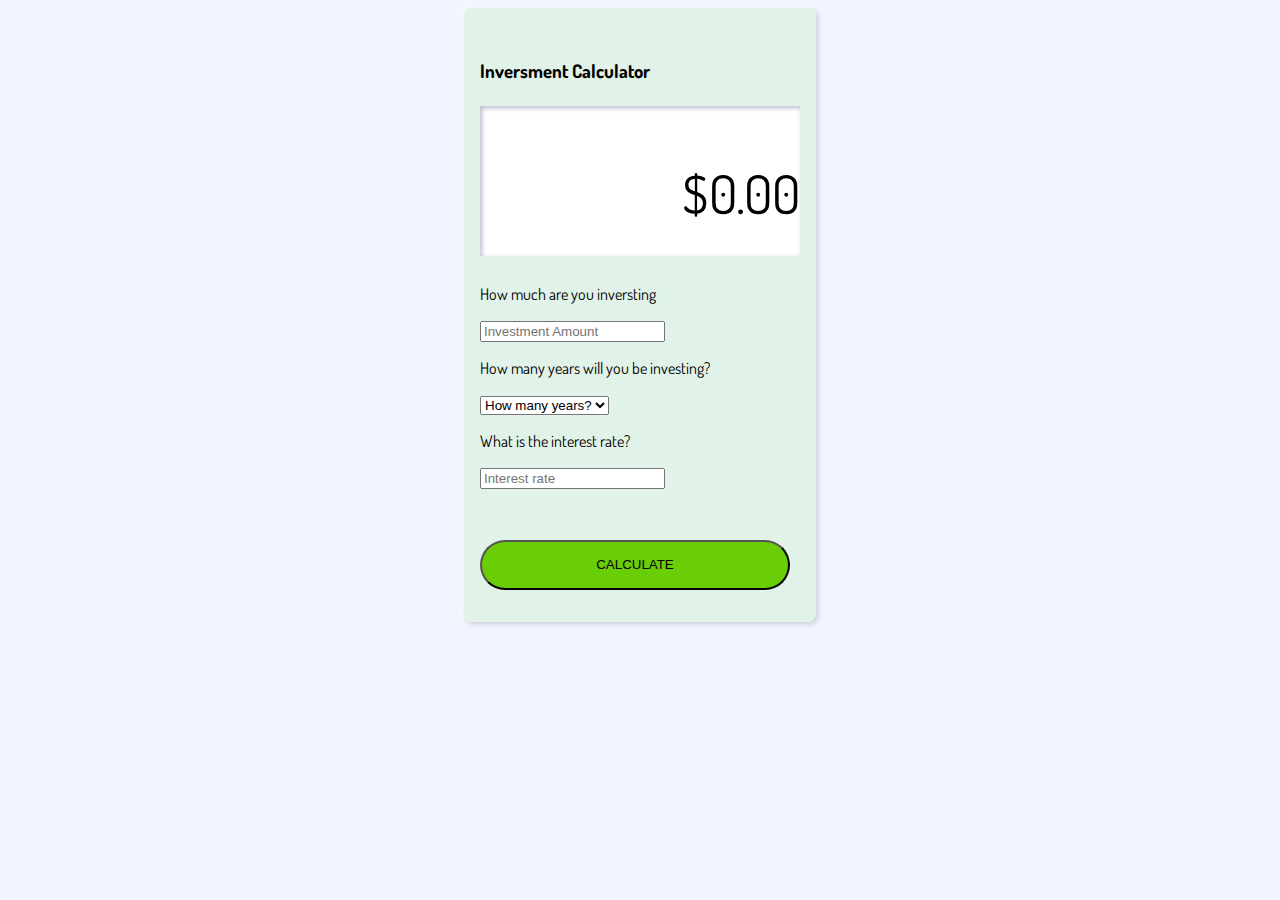
<file: 01calculator/index.html>
<!DOCTYPE html>
<html lang="en">
<head>
    <meta charset="UTF-8">
    <meta http-equiv="X-UA-Compatible" content="IE=edge">
    <meta name="viewport" content="width=device-width, initial-scale=1.0">
    <link rel="preconnect" href="https://fonts.googleapis.com">
    <link rel="preconnect" href="https://fonts.gstatic.com" crossorigin>
    <link href="https://fonts.googleapis.com/css2?family=Amiri&family=Dosis:wght@200&display=swap" rel="stylesheet">
    <link rel="stylesheet" href="./style.css">
    <title>Inversment Calculator</title>
</head>
<body>

    <div class="container">
        <h3>Inversment Calculator</h3>

        <div class="investyield">
            <p id="yield">$0.00</p>
        </div>
        
        <div id="investyield">
            <span id="yield"></span>
            <span id="yieldamount"></span>
        </div>
    
      
        <!-- form -->
        <form action="">
            <p>How much are you inversting</p>
            <input type="text" id="investamt" placeholder="Investment Amount">
            <p>How many years will you be investing?</p>
            <select name="" id="investyr">
                <option disabled selected value="0">How many years?</option>
                <option value="1">1 year</option>
                <option value="2">2 year</option>
                <option value="3">3 year</option>
                <option value="4">4 year</option>
                <option value="5">5 year</option>
                <option value="6">6 year</option>
                <option value="7">7 year</option>
                <option value="8">8 year</option>
                <option value="9">9 year</option>
                <option value="10">10 year</option>
            </select>
            <p>What is the interest rate?</p>
            <input type="text" id="intrate" placeholder="Interest rate">
        </form>


        <br>
        <br>
        <button class="button" type="button" id="calcualte">CALCULATE</button>
        

    </div>
    <script src="./style.js"></script>
</body>
</html>
</file>
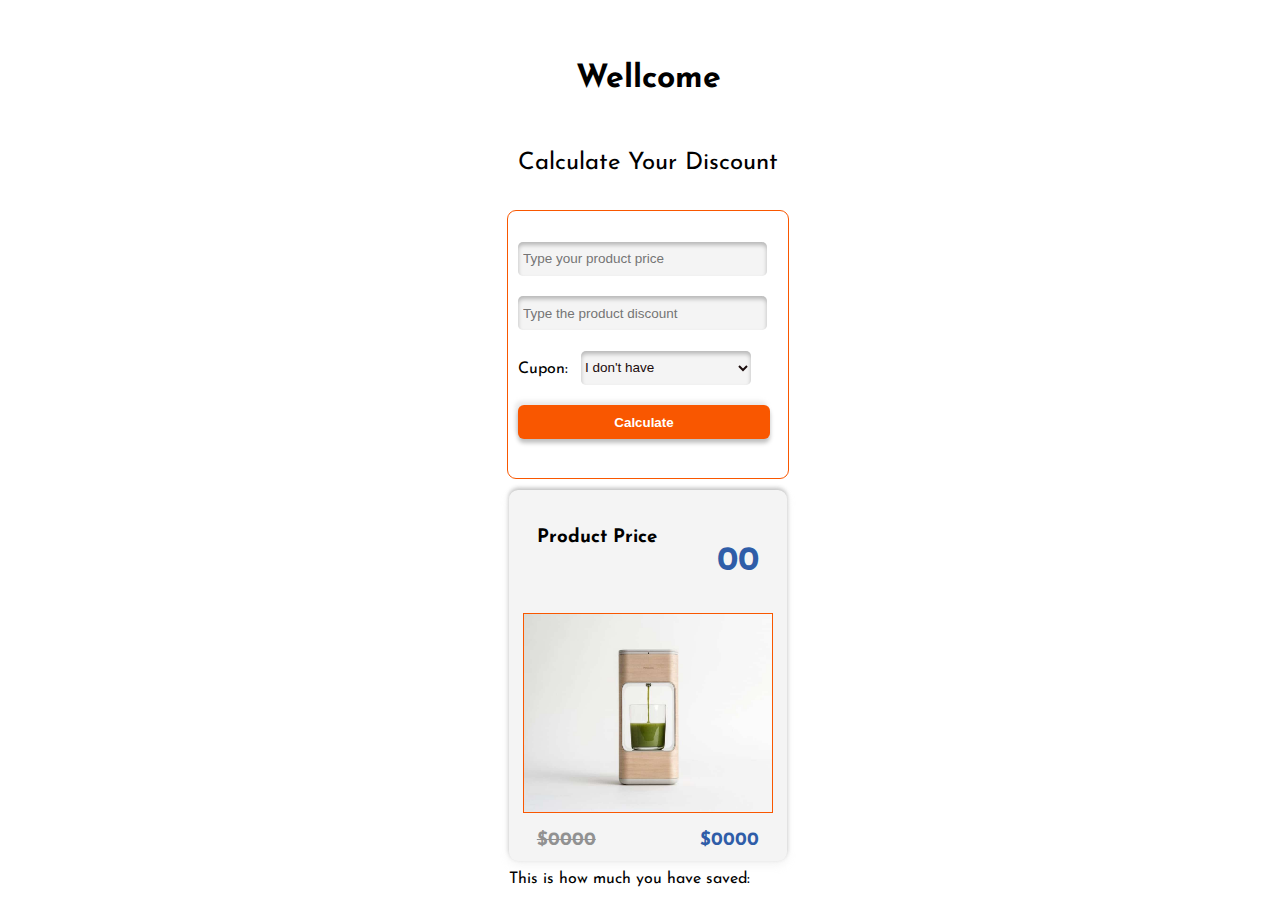
<file: 02discount_landing/index.html>
<!DOCTYPE html>
<html lang="en">
<head>
    <meta charset="UTF-8">
    <meta http-equiv="X-UA-Compatible" content="IE=edge">
    <meta name="viewport" content="width=device-width, initial-scale=1.0">
    <meta name="robots" content="index, follow" />
    <meta name="description" content="Esta es mi app de calcular el descuento de un precio">
    <link rel="preconnect" href="https://fonts.googleapis.com">
    <link rel="preconnect" href="https://fonts.gstatic.com" crossorigin>
    <link href="https://fonts.googleapis.com/css2?family=Josefin+Sans:wght@300;500;700&display=swap" rel="stylesheet">
    <link rel="stylesheet" href="./Style/descuentos.css">
    <title>Discount</title>
</head>
<body>
    <header>
        <h1>Wellcome</h1>
    </header>

    <p class="card-container__title">Calculate Your Discount</p>
    <section class="card-container-calculate">
        <form class="card-container__form">
            <input class="card-container__form--input-price" id="inputPrice" type="number" placeholder="Type your product price">
            <input class="card-container__form--input-discount" id="inputDiscount" type="number" placeholder="Type the product discount">
            <div>
                <label for="cupons">Cupon: </label>
                <select class="cupons" name="Cupons" id="cupons">
                <option value="0">I don't have</option>
                <option value="10">-10%</option>
                <option value="25">-25%</option>
                <option value="50">-50%</option>
                </select>
            </div>
            <button type="button" onclick="onClickButtonPriceDiscount()">Calculate</button>
        </form>
    </section>

    <section class="card-container-product">
        <article class="card-container-product__item">
            <div class="card-container-product__item--p1">
                <h3 class="card-container-product__item--title">Product Price</h3>
                <h3 id="displayPercentageDiscount">00</h3>
            </div>
            <div class="card-container-product__item--container-imagen">
                <img class="hibiki" src="./assets/js.jpg" alt="hibiki" height="200px" width="250px">
            </div>
            <div class="card-container-product__item--p2">
                <h3 id="displayPrice" style="text-decoration:line-through" >$0000</h3>
                <h3 id="displayDiscount">$0000</h3>
            </div>
        </article>
        <p class="displayValueDiscount" id="displayValueDiscount">This is how much you have saved:</p>
    </section>

    <script src="./src/descuentos.js"></script>
</body>
</html>
</file>
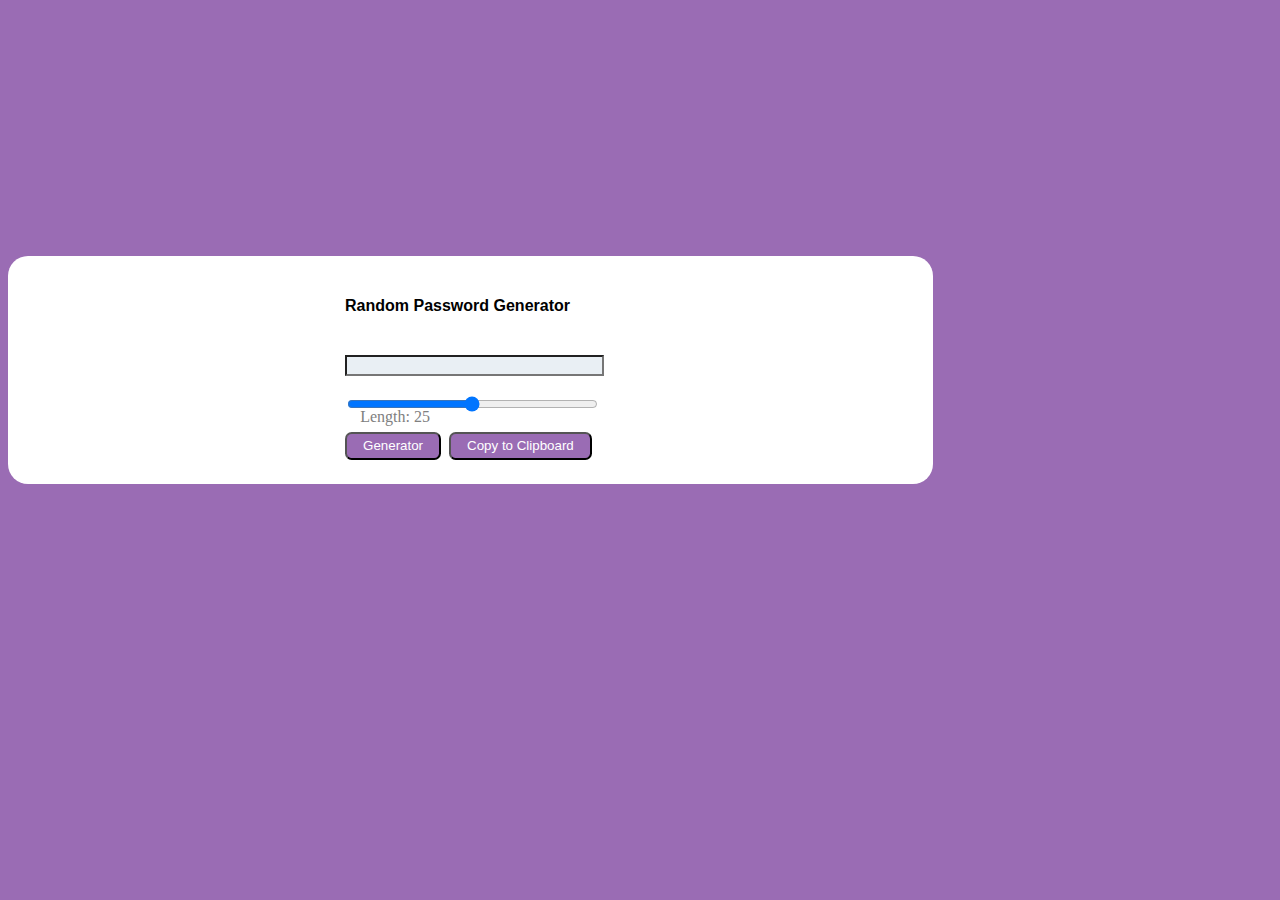
<file: 05password_generator/index.html>
<!DOCTYPE html>
<html lang="en">
<head>
    <meta charset="UTF-8">
    <meta http-equiv="X-UA-Compatible" content="IE=edge">
    <meta name="viewport" content="width=, initial-scale=1.0">
    <link href="https://cdn.jsdelivr.net/npm/bootstrap@5.1.3/dist/css/bootstrap.min.css" rel="stylesheet" integrity="sha384-1BmE4kWBq78iYhFldvKuhfTAU6auU8tT94WrHftjDbrCEXSU1oBoqyl2QvZ6jIW3" crossorigin="anonymous">
    <title>Radom Password generator</title>
    <link rel="stylesheet" href="./styles.css">
</head>
<body>
    <!-- <nav class="navbar navbar-dark bg-dark"> 
        <a href="#" class="navbar-brand">Random Password Generator</a>
    </nav> -->

    <div class="container">
        <div class="row">
            <div class="col-lg-8 col-sm-12 mx-auto">
                <div class="content">
                    <h4>Random Password Generator</h4>
                    <br>
                    <input type="text" name="" id="display">
                    <br>
                    <input type="range" min="0" max="50" name="slider" id="slider" class="slider">
                    <br>
                    <div id="length"></div>
                    <div >
                        <button class="button-container" onclick="generate()">Generator</button>
                        <button class="button-container" onclick="copyPassword()">Copy to Clipboard</button>
                    </div>
                </div>

                <div class="previous_passwords">
                    <!-- <b>Previously Generated Passwords</b> -->
                    <br>
                    <div id="LaasNums"></div>
                </div>
            </div>
        </div>
    </div>
    <script src="./script.js"></script>
</body>
</html>
</file>
<file: 01calculator/style.css>
body{
    background-color: #f2f5ff;
    font-family: 'Amiri', serif;
    font-family: 'Dosis', sans-serif;
}

.container{
    background: #e1f2e8;
    width: 320px;
    height: 550px;
    border-radius: .5em;
    box-shadow: -3px -3px 7px #ffffff73,
                2px 2px 5px rgba(94, 104, 121, 0.288);
    margin: 0 auto;
    padding: 32px 16px;
    display: flex;
    flex-direction: column;
    justify-content: space-between;
}

h3{
  font-weight: bold;
}

.container .investyield{
    background-color: white;
    width: 100%;
    height: 150px;
    box-shadow: inset 2px 2px 5px #babecc,
                inset -5px -5px 10px #ffffff73 ;
}

.container .investyield p{
    font-size: 40pt;
    overflow-y: auto;
    text-align: right;
}

.container .buttons{
    display: grid;
    grid-template-columns: repeat(4, 1fr);
    grid-gap: 1em;
}


.button{
  position: relative;
  outline: none;
  text-decoration: none;
  border-radius: 50px;
  display: flex;
  justify-content: center;
  align-items: center;
  cursor: pointer;
  text-transform: uppercase;
  height: 50px;
  width: 310px;
  opacity: 1;
  background-color: #6ace06;
}

.button:hover{
  color: #6ace06;
  animation: rotate 0.7s ease-in-out both;
  background-color: white;
}

/*  UTILITIES*/
.container .buttons .zero {
  grid-column: 1/ 3;
  width: 100%;
  font-size:18px;
  border-radius: 10px;
  box-shadow: 2px 2px 5px #babecc,
              -5px -5px 10px #ffffff73;
}
</file>
<file: 02discount_landing/Style/descuentos.css>
* {
    margin top: 0;
    padding: 0;
    box-sizing: border-box;
}

html {
    font-size: 62.5%;
}

input {
    width: 249px;
    height: 34px;
    border: none;
    background: #F4F4F4;
    box-shadow: inset 0px 3px 4px rgba(0, 0, 0, 0.25);
    border-radius: 5px;
    padding: 5px;
    outline: none;
    font-size: 1.35rem;
}


button {
    width: 252px;
    height: 34px;
    border-radius: 6px;
    background: #F95700FF;
    box-shadow: 0px 4px 4px rgba(0, 0, 0, 0.25), -3px -4px 4px rgba(173, 173, 173, 0.25);
    border: none;
    color: white;
    font-weight: bold;
}

button:hover {
    background: rgb(215, 97, 33);
    cursor: pointer;
}

body {
    font-size: 1.6rem;
    font-family: "Josefin Sans", sans-serif;
    display: flex;
    flex-direction: column;
    justify-content: space-around;
    align-items: center;
    width: 100vw;
    height: 100vh;
}

header {
    display: flex;
}

header h1 {
    display: flex;
    align-items: center;
    margin-top: 50px;
}

.card-container-calculate {
    border-radius: 9px;
    border: solid 1px #F95700FF;
    width: 282px;
    height: 269px;
}


.card-container__form {
    width: 249px;
    height: 239px;
    margin: 10px;
    display: flex;
    flex-direction: column;
    justify-content: space-evenly;
}

.cupons {
    width: 170px;
    height: 34px;
    border: none;
    background: #F4F4F4;
    box-shadow: inset 0px 3px 4px rgba(0, 0, 0, 0.25);
    border-radius: 5px;
    color: rgb(27, 12, 12);
    font-size: 1.35rem;
    outline: none;
    margin-left: 8px;
}

.card-container__title {
    font-size: 2.4rem
}

.card-container-product__item {
    width: 278px;
    height: 371px;
    background: #F4F4F4;
    box-shadow: 0px 4px 8px rgba(207, 207, 207, 0.25), 0px -2px 4px rgba(0, 0, 0, 0.25);
    border-radius: 9px;
    display: flex;
    flex-direction: column;
    align-items: center;
    justify-content: space-between;
}

.card-container-product__item--p1 {
    display: flex;
    width: 80%;
    justify-content: space-between;
    margin-top: 20px;
}
.card-container-product__item--p1 h3:nth-child(2) {
    font-size: 3.4rem;
    color: #2F5DA8;
}

.card-container-product__item--p2 {
    display: flex;
    width: 80%;
    justify-content: space-between;
    margin-bottom: 20px;
}

.card-container-product__item--p2 h3:nth-child(2) {
    color: #2F5DA8;
}

.card-container-product__item--p2 h3:nth-child(1) {
    color: #919191;
}

.card-container-product__item--container-imagen {
    position: relative;
}

.card-container-product__item--container-imagen img {
    position: relative;
}
 
.hibiki{
    display: block;
    margin-left: auto;
    margin-right: auto;
    border: solid 1px #F95700FF;
}

.displayValueDiscount {
    margin-top: 10px;
}
</file>
<file: 05password_generator/styles.css>
body{
    margin-top: 20%;
    background-color: #9A6CB4;
}

h4{
    font-family: 'Lucida Sans', 'Lucida Sans Regular', 'Lucida Grande', 'Lucida Sans Unicode', Geneva, Verdana, sans-serif;
}

.content{
    margin-top: 10px;
    margin-bottom: 10;
    background-color:#fff;
    padding: 20px;
    width: 70%;
    border-radius: 20px;
    display: grid;
    justify-content: center;
    align-items: center;
}

#display{
    width: 100%;
    background-color: #E9EFF4;
}

#slider{
    width: 100%;
}

#length{
    display: inline;
    width: 100px;
    margin-top: -30px;
    text-align: center;
    color: gray;
}

.h4{
    align-items: center;
}

.button-container{
    display: grid;
    grid-auto-flow: column;
    align-items: center;
    justify-items: center;
    display: inline-block;
    padding: 0.35em 1.2em;
    margin: 0 0.3em 0.3em 0;
    border-radius: 0.50em;
    box-sizing: border-box;
    text-decoration: none;
    font-weight: 300;
    color: white;
    text-align: center;
    transition: all 0.2s;
    background-color: #9A6CB4;
}
</file>
